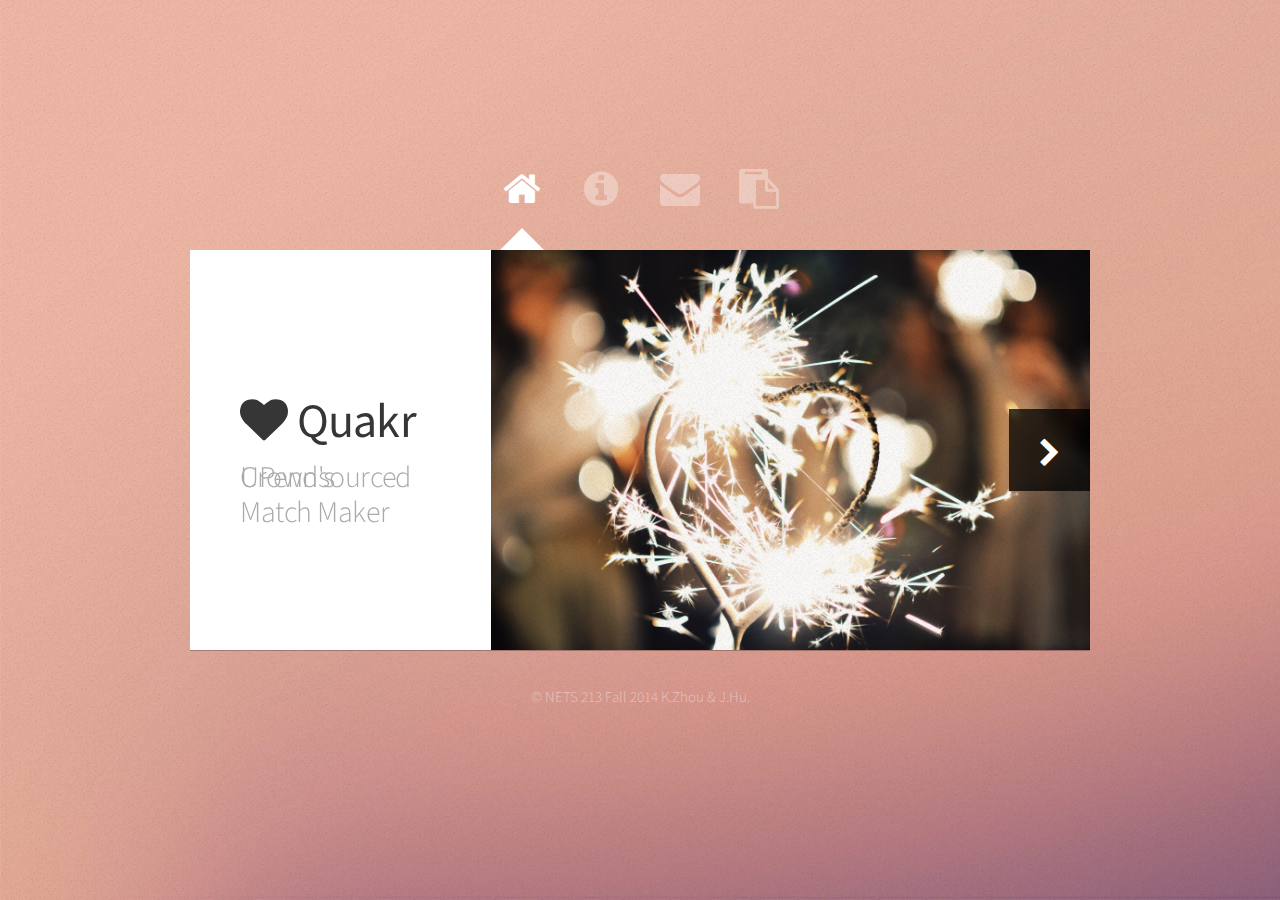
<file: quakr/index.html>
<!DOCTYPE HTML>
<!--
	Astral by HTML5 UP
	html5up.net | @n33co
	Free for personal and commercial use under the CCA 3.0 license (html5up.net/license)
-->
<html>
	<head>
		<title>Quakr</title>
		<meta http-equiv="content-type" content="text/html; charset=utf-8" />
		<meta name="description" content="" />
		<meta name="keywords" content="" />
		<!--[if lte IE 8]><script src="css/ie/html5shiv.js"></script><![endif]-->
		<script src="js/jquery.min.js"></script>
		<script src="js/skel.min.js"></script>
		<script src="js/init.js"></script>
		<noscript>
			<link rel="stylesheet" href="css/skel.css" />
			<link rel="stylesheet" href="css/style.css" />
			<link rel="stylesheet" href="css/style-desktop.css" />
			<link rel="stylesheet" href="css/style-noscript.css" />
		</noscript>
		<!--[if lte IE 8]><link rel="stylesheet" href="css/ie/v8.css" /><![endif]-->
	</head>
	<body>

		<!-- Wrapper-->
			<div id="wrapper">
				
				<!-- Nav -->
					<nav id="nav">
						<a href="#me" class="icon fa-home active"><span>Home</span></a>
						<a href="#work" class="icon fa-info-circle"><span>About Us</span></a>
						<a href="#contact" class="icon fa-envelope"><span>Contact</span></a>
						<a href="#signup" class="icon fa-clipboard"><span>Sign Up</span></a>
					</nav>

				<!-- Main -->
					<div id="main">
						
						<!-- home -->
							<article id="me" class="panel">
								<header>
									<h1><span class="icon fa-heart"> Quakr</span></h1>
									<p>UPenn's<p>Crowdsourced <br> Match Maker
								</header>
								<a href="#signup" class="jumplink pic">
									<span class="arrow icon fa-chevron-right"><span>Sign Up!</span></span>
									<img src="images/home.jpg" alt="" />
								</a>
							</article>

						<!-- Work --> 
							<article id="work" class="panel">
								
								<header>
									<h2><span class="icon fa-heart-o"> About Us</span></h2>
								</header>
								<p>
									Quakr is intended to be your crowdsourced matchmaker for all your single dating needs. 

								<h3>What Is Quakr:</h3>
								<p>
								You've probably heard of OKCupid or eHarmony or ChristianMingles, etc. Maybe you've even tried them (it's okay, no judgement). A lot of these online dating websites use complicated computer algorithms to try and match you with others. Quakr on the otherhand uses actual people to try and decide who among our users is worthy of being your match. 


								<h3>How It Works:</h3>

								<p>Quakr is pretty simple. Just sign up and tell us a bit about yourself: what are you studying, what are you looking for, etc. Stuff that we'll be using to try and make your matches. Then we poll numerous opinions about who you should be matched up with (your name will be confidential) and find your best matches. With each of these matches, tell us if you think it's a good or bad match so that we can get some feedback. 


								<h3>Who We Are:</h3>

								<p>Quakr was made by two CIS students as their final project for their crowdsourcing/datamining class. We would like to thank you for participating and helping us pass!
								

					<!-- 			<section>
									<div class="row">
										<div class="4u">
											<a href="#" class="image fit"><img src="images/pic01.jpg" alt=""></a>
										</div>
										<div class="4u">
											<a href="#" class="image fit"><img src="images/pic02.jpg" alt=""></a>
										</div>
										<div class="4u">
											<a href="#" class="image fit"><img src="images/pic03.jpg" alt=""></a>
										</div>
									</div>
									<div class="row">
										<div class="4u">
											<a href="#" class="image fit"><img src="images/pic04.jpg" alt=""></a>
										</div>
										<div class="4u">
											<a href="#" class="image fit"><img src="images/pic05.jpg" alt=""></a>
										</div>
										<div class="4u">
											<a href="#" class="image fit"><img src="images/pic06.jpg" alt=""></a>
										</div>
									</div>
									<div class="row">
										<div class="4u">
											<a href="#" class="image fit"><img src="images/pic07.jpg" alt=""></a>
										</div>
										<div class="4u">
											<a href="#" class="image fit"><img src="images/pic08.jpg" alt=""></a>
										</div>
										<div class="4u">
											<a href="#" class="image fit"><img src="images/pic09.jpg" alt=""></a>
										</div>
									</div>
									<div class="row">
										<div class="4u">
											<a href="#" class="image fit"><img src="images/pic10.jpg" alt=""></a>
										</div>
										<div class="4u">
											<a href="#" class="image fit"><img src="images/pic11.jpg" alt=""></a>
										</div>
										<div class="4u">
											<a href="#" class="image fit"><img src="images/pic12.jpg" alt=""></a>
										</div>
									</div>
								</section> -->
							</article>

						<!-- Contact -->
							<article id="contact" class="panel">
								<header>
									<h2>Contact Us</h2>
								</header>
								<form action="mailto:kelzhou3@gmail.com" method="get" enctype="text/plain">
									<div>
										<div class="row">
											<div class="6u">
												<input type="text" name="name" placeholder="Name" />
											</div>
											<div class="6u">
												<input type="text" name="email" placeholder="Email" />
											</div>
										</div>
										<div class="row">
											<div class="12u">
												<input type="text" name="subject" placeholder="Subject" />
											</div>
										</div>
										<div class="row">
											<div class="12u">
												<textarea name="message" placeholder="Message" rows="8"></textarea>
											</div>
										</div>
										<div class="row">
											<div class="12u">
												<input type="submit" value="Send Message" />
											</div>
										</div>
									</div>
								</form>
 
    
							</article>

						<!-- Sign Up -->
							<article id="signup" class="panel">
								<iframe src="https://docs.google.com/forms/d/1KRpCJ3rc6Ookp09xikJRi8qg9yGi1WsedfJbl8sw8I8/viewform?embedded=true" overflow-y="hidden" width="800" height="1800" frameborder="0" marginheight="0" marginwidth="0">Loading...</iframe>
							</article>
					</div>
		
				<!-- Footer -->
					<div id="footer">
						<ul class="copyright">
							<li>&copy; NETS 213 Fall 2014 K.Zhou & J.Hu.</li>
						</ul>
					</div>
		
			</div>

	</body>
</html>
</file>
<file: quakr/css/style-desktop.css>
/*
	Astral by HTML5 UP
	html5up.net | @n33co
	Free for personal and commercial use under the CCA 3.0 license (html5up.net/license)
*/

/*********************************************************************************/
/* Basic                                                                         */
/*********************************************************************************/

	html
	{
		min-width: 100%;
		min-height: 100%;
	}

	body
	{
		width: 100%;
		min-width: 1000px;
		min-height: 100%;
		overflow-y: scroll;
		background-attachment: fixed;
	}

	body,input,textarea,select
	{
		font-size: 14pt;
		line-height: 1.75em;
	}
	
	h1
	{
		font-size: 2.4em;
		letter-spacing: -0.015em;
	}

	h2
	{
		font-size: 1.8em;
		letter-spacing: -0.015em;
	}
	
	h3, h4, h5, h6
	{
		font-size: 1.25em;
		letter-spacing: -0.015em;
	}

	/* Section/Article */	
	
		header
		{
			margin: 0 0 1.5em 0;
		}

			header > p
			{
				margin: 0.5em 0 0 0;
			}

	/* Button */

		input[type="button"],
		input[type="submit"],
		input[type="reset"],
		.button
		{
			padding: 0.7em 1.5em 0.7em 1.5em;
		}

			input[type="button"].small,
			input[type="submit"].small,
			input[type="reset"].small,
			.button.small
			{
				font-size: 0.75em;
			}
			
			input[type="button"].big,
			input[type="submit"].big,
			input[type="reset"].big,
			.button.big
			{
				font-size: 1.25em;
				padding: 0.5em 1.25em 0.5em 1.25em;
			}
			
			input[type="button"].huge,
			input[type="submit"].huge,
			input[type="reset"].huge,
			.button.huge
			{
				font-size: 1.5em;
				padding: 0.5em 1.25em 0.5em 1.25em;
			}
	
/*********************************************************************************/
/* Wrapper                                                                       */
/*********************************************************************************/
			
	#wrapper
	{
		width: 45em;
		margin: 0 auto;
		opacity: 0.00001;
	}

		#wrapper.tall
		{
			padding-bottom: 6em;
		}
	
/*********************************************************************************/
/* Nav                                                                           */
/*********************************************************************************/
	
	#nav
	{
		text-align: center;
		height: 4.25em;
		cursor: default;
	}
	
		#nav a
		{
			font-size: 2.5em;
			margin: 0 0.25em 0 0.25em;
			opacity: 0.35;
			outline: 0;
			-moz-transition: opacity .25s ease-in-out;
			-webkit-transition: opacity .25s ease-in-out;
			-o-transition: opacity .25s ease-in-out;
			-ms-transition: opacity .25s ease-in-out;
			transition: opacity .25s ease-in-out;
		}

			#nav a:before
			{
				font-size: 0.8em;
			}

			#nav a:after
			{
				content: '';
				display: block;
				position: absolute;
				left: 50%;
				bottom: -0.75em;
				margin-left: -0.5em;
				border-bottom: solid 0em #ffffff;
				border-left: solid 0.5em transparent;
				border-right: solid 0.5em transparent;
				-moz-transition: border-bottom-width .25s ease-in-out;
				-webkit-transition: border-bottom-width .25s ease-in-out;
				-o-transition: border-bottom-width .25s ease-in-out;
				-ms-transition: border-bottom-width .25s ease-in-out;
				transition: border-bottom-width .25s ease-in-out;
			}
		
			#nav a span
			{
				display: block;
				position: absolute;
				background: #222222;
				color: #ffffff;
				top: -2.75em;
				font-size: 0.3em;
				height: 2.25em;
				line-height: 2.25em;
				left: 50%;
				opacity: 0;
				-moz-transition: opacity .25s ease-in-out;
				-webkit-transition: opacity .25s ease-in-out;
				-o-transition: opacity .25s ease-in-out;
				-ms-transition: opacity .25s ease-in-out;
				transition: opacity .25s ease-in-out;
				
				/* Labels not wide enough? Increase its width below and set margin-left to ((width / 2) * -1) */
				width: 5.5em;
				margin-left: -2.75em;
			}
			
				#nav a span:after
				{
					content: '';
					display: block;
					position: absolute;
					bottom: -0.4em;
					left: 50%;
					margin-left: -0.6em;
					border-top: solid 0.6em #222222;
					border-left: solid 0.6em transparent;
					border-right: solid 0.6em transparent;
				}

			#nav a:hover
			{
				opacity: 1.0;
			}

				#nav a:hover span
				{
					opacity: 1.0;
				}	
			
			#nav a.active
			{
				opacity: 1.0;
			}

				#nav a.active:after
				{
					border-bottom-width: 0.5em;
				}
			
/*********************************************************************************/
/* Panels                                                                        */
/*********************************************************************************/

	#main
	{
		width: 45em;
		background: #ffffff;
		box-shadow: 0px 1px 0px 0px rgba(0,0,0,0.25);
	}

	.panel
	{
		padding: 3.5em 2.5em 3.5em 2.5em;
		position: absolute;
		top: 0;
		left: 0;
		width: 45em;
	}
	
	/* Me */
	
		#me
		{
			padding: 0;
			height: 20em;
		}
		
			#me .pic
			{
				display: block;
				position: absolute;
				right: -1px;
				top: 0;
				height: 100%;
				text-decoration: none;
			}
			
				#me .pic img
				{
					position: relative;
					display: block;
					height: 100%;
				}
			
				#me .pic .arrow
				{
					display: block;
					position: absolute;
					right: 0;
					top: 50%;
					margin-top: -1.375em;
					width: 2.75em;
					height: 2.75em;
					background: #000;
					background: rgba(0,0,0,0.75);
					color: #ffffff;
					text-align: center;
					line-height: 2.75em;
					font-size: 1.5em;
					z-index: 1;
					-moz-transition: width .15s ease-in-out, padding-right .15s ease-in-out;
					-webkit-transition: width .15s ease-in-out, padding-right .15s ease-in-out;
					-o-transition: width .15s ease-in-out, padding-right .15s ease-in-out;
					-ms-transition: width .15s ease-in-out, padding-right .15s ease-in-out;
					transition: width .15s ease-in-out, padding-right .15s ease-in-out;
				}

					#me .pic .arrow:before
					{
						position: relative;
						padding-right: 0;
						top: 0.125em;
					}
			
					#me .pic .arrow span
					{
						display: block;
						text-indent: -9999px;
					}
				
					#me .pic:hover .arrow
					{
						width: 3em;
						padding-right: 0.25em;
					}
			
			#me header
			{
				position: absolute;
				left: 0;
				top: 0;
				width: 100%;
				height: 100%;
				margin-left: 2.5em;
			}
			
				#me header > h1
				{
					position: absolute;
					left: 0;
					bottom: 52.5%;
					margin: 0;
				}
			
				#me header > p 
				{
					position: absolute;
					left: 0;
					top: 52.5%;
					font-size: 1.5em;
					letter-spacing: -0.015em;
					margin-top: 0;
				}



/*********************************************************************************/
/* Footer                                                                        */
/*********************************************************************************/

	#footer
	{
		text-align: center;
		padding: 2em 0 0 0;
		font-size: 0.75em;
	}
</file>
<file: quakr/css/style-noscript.css>
/*
	Astral by HTML5 UP
	html5up.net | @n33co
	Free for personal and commercial use under the CCA 3.0 license (html5up.net/license)
*/

/*********************************************************************************/
/* Wrapper                                                                       */
/*********************************************************************************/
			
	#wrapper
	{
		opacity: 1.0;
	}

/*********************************************************************************/
/* Nav                                                                           */
/*********************************************************************************/
	
	#nav
	{
		margin-top: 4em;
	}
	
		#nav a
		{
			opacity: 1.0;
		}

			#nav a:before,
			#nav a:after
			{
				display: none;
			}
		
			#nav a span
			{
				top: 0;
				opacity: 1.0;
			}
			
				#nav a span:after
				{
					display: none;
				}

/*********************************************************************************/
/* Panels                                                                        */
/*********************************************************************************/

	#main
	{
		background: none;
		box-shadow: none;
	}

	.panel
	{
		position: relative;
		background: #ffffff;
		box-shadow: 0px 1px 0px 0px rgba(0,0,0,0.25);
	}
</file>
<file: quakr/css/ie/v8.css>
/*
	Astral by HTML5 UP
	html5up.net | @n33co
	Free for personal and commercial use under the CCA 3.0 license (html5up.net/license)
*/

/*********************************************************************************/
/* Basic                                                                         */
/*********************************************************************************/

	body
	{
		background-image: url('../images/bg.jpg');
		background-size: cover;
		-ms-behavior: url('css/ie/backgroundsize.min.htc');
	}

	/* Section/Article */

		section,
		article
		{
		}
		
			section > .last-child,
			article > .last-child
			{
				margin-bottom: 0;
			}

			section.last-child,
			article.last-child
			{
				margin-bottom: 0;
			}

/*********************************************************************************/
/* Nav                                                                           */
/*********************************************************************************/
	
	#nav
	{
	}
	
		#nav a
		{
		}
		
			#nav a span
			{
				display: none;
			}
			
			#nav a:before
			{
				font-size: 1.75em;
			}
</file>
<file: quakr/css/skel.css>
/* Resets (http://meyerweb.com/eric/tools/css/reset/ | v2.0 | 20110126 | License: none (public domain)) */

	html,body,div,span,applet,object,iframe,h1,h2,h3,h4,h5,h6,p,blockquote,pre,a,abbr,acronym,address,big,cite,code,del,dfn,em,img,ins,kbd,q,s,samp,small,strike,strong,sub,sup,tt,var,b,u,i,center,dl,dt,dd,ol,ul,li,fieldset,form,label,legend,table,caption,tbody,tfoot,thead,tr,th,td,article,aside,canvas,details,embed,figure,figcaption,footer,header,hgroup,menu,nav,output,ruby,section,summary,time,mark,audio,video{margin:0;padding:0;border:0;font-size:100%;font:inherit;vertical-align:baseline;}article,aside,details,figcaption,figure,footer,header,hgroup,menu,nav,section{display:block;}body{line-height:1;}ol,ul{list-style:none;}blockquote,q{quotes:none;}blockquote:before,blockquote:after,q:before,q:after{content:'';content:none;}table{border-collapse:collapse;border-spacing:0;}body{-webkit-text-size-adjust:none}

/* Box Model */

	*, *:before, *:after {
		-moz-box-sizing: border-box;
		-webkit-box-sizing: border-box;
		box-sizing: border-box;
	}

/* Container */

	.container {
		margin-left: auto;
		margin-right: auto;
		
		/* width: (containers) */
		width: 1200px;
	}

	/* Modifiers */

		/* 125% */
			.container.\31 25\25 {
				width: 100%;
				
				/* max-width: (containers * 1.25) */
				max-width: 1500px;

				/* min-width: (containers) */
				min-width: 1200px;
			}

		/* 75% */
			.container.\37 5\25 {
				
				/* width: (containers * 0.75) */
				width: 900px;

			}

		/* 50% */
			.container.\35 0\25 {
				
				/* width: (containers * 0.50) */
				width: 600px;

			}

		/* 25% */
			.container.\32 5\25 {
				
				/* width: (containers * 0.25) */
				width: 300px;

			}

/* Grid */

	.row {
		border-bottom: solid 1px transparent;
	}

	.row > * {
		float: left;
	}
	
	.row:after, .row:before {
		content: '';
		display: block;
		clear: both;
		height: 0;
	}
	
	.row.uniform > * > :first-child {
		margin-top: 0;
	}
	
	.row.uniform > * > :last-child {
		margin-bottom: 0;
	}

	/* Gutters */

		/* Normal */
		
			.row > * {
				/* padding: (gutters.horizontal) 0 0 (gutters.vertical) */
				padding: 40px 0 0 40px;
			}

			.row {
				/* margin: -(gutters.horizontal) 0 -1px -(gutters.vertical) */
				margin: -40px 0 -1px -40px;
			}
			
			.row.uniform > * {
				/* padding: (gutters.vertical) 0 0 (gutters.vertical) */
				padding: 40px 0 0 40px;
			}

			.row.uniform {
				/* margin: -(gutters.vertical) 0 -1px -(gutters.vertical) */
				margin: -40px 0 -1px -40px;
			}
			
		/* 200% */
		
			.row.\32 00\25 > * {
				/* padding: (gutters.horizontal) 0 0 (gutters.vertical) */
				padding: 80px 0 0 80px;
			}

			.row.\32 00\25 {
				/* margin: -(gutters.horizontal) 0 -1px -(gutters.vertical) */
				margin: -80px 0 -1px -80px;
			}

			.row.uniform.\32 00\25 > * {
				/* padding: (gutters.vertical) 0 0 (gutters.vertical) */
				padding: 80px 0 0 80px;
			}

			.row.uniform.\32 00\25 {
				/* margin: -(gutters.vertical) 0 -1px -(gutters.vertical) */
				margin: -80px 0 -1px -80px;
			}

		/* 150% */
		
			.row.\31 50\25 > * {
				/* padding: (gutters.horizontal) 0 0 (gutters.vertical) */
				padding: 60px 0 0 60px;
			}

			.row.\31 50\25 {
				/* margin: -(gutters.horizontal) 0 -1px -(gutters.vertical) */
				margin: -60px 0 -1px -60px;
			}

			.row.uniform.\31 50\25 > * {
				/* padding: (gutters.vertical) 0 0 (gutters.vertical) */
				padding: 60px 0 0 60px;
			}

			.row.uniform.\31 50\25 {
				/* margin: -(gutters.vertical) 0 -1px -(gutters.vertical) */
				margin: -60px 0 -1px -60px;
			}

		/* 50% */
		
			.row.\35 0\25 > * {
				/* padding: (gutters.horizontal) 0 0 (gutters.vertical) */
				padding: 20px 0 0 20px;
			}

			.row.\35 0\25 {
				/* margin: -(gutters.horizontal) 0 -1px -(gutters.vertical) */
				margin: -20px 0 -1px -20px;
			}

			.row.uniform.\35 0\25 > * {
				/* padding: (gutters.vertical) 0 0 (gutters.vertical) */
				padding: 20px 0 0 20px;
			}

			.row.uniform.\35 0\25 {
				/* margin: -(gutters.vertical) 0 -1px -(gutters.vertical) */
				margin: -20px 0 -1px -20px;
			}

		/* 25% */
		
			.row.\32 5\25 > * {
				/* padding: (gutters.horizontal) 0 0 (gutters.vertical) */
				padding: 10px 0 0 10px;
			}

			.row.\32 5\25 {
				/* margin: -(gutters.horizontal) 0 -1px -(gutters.vertical) */
				margin: -10px 0 -1px -10px;
			}

			.row.uniform.\32 5\25 > * {
				/* padding: (gutters.vertical) 0 0 (gutters.vertical) */
				padding: 10px 0 0 10px;
			}

			.row.uniform.\32 5\25 {
				/* margin: -(gutters.vertical) 0 -1px -(gutters.vertical) */
				margin: -10px 0 -1px -10px;
			}

		/* 0% */
		
			.row.\30 \25 > * {
				padding: 0;
			}

			.row.\30 \25 {
				margin: 0 0 -1px 0;
			}

	/* Cells */

		.\31 2u, .\31 2u\24, .\31 2u\28 1\29, .\31 2u\24\28 1\29 { width: 100%; clear: none; }
		.\31 1u, .\31 1u\24, .\31 1u\28 1\29, .\31 1u\24\28 1\29 { width: 91.6666666667%; clear: none; }
		.\31 0u, .\31 0u\24, .\31 0u\28 1\29, .\31 0u\24\28 1\29 { width: 83.3333333333%; clear: none; }
		.\39 u, .\39 u\24, .\39 u\28 1\29, .\39 u\24\28 1\29 { width: 75%; clear: none; }
		.\38 u, .\38 u\24, .\38 u\28 1\29, .\38 u\24\28 1\29 { width: 66.6666666667%; clear: none; }
		.\37 u, .\37 u\24, .\37 u\28 1\29, .\37 u\24\28 1\29 { width: 58.3333333333%; clear: none; }
		.\36 u, .\36 u\24, .\36 u\28 1\29, .\36 u\24\28 1\29 { width: 50%; clear: none; }
		.\35 u, .\35 u\24, .\35 u\28 1\29, .\35 u\24\28 1\29 { width: 41.6666666667%; clear: none; }
		.\34 u, .\34 u\24, .\34 u\28 1\29, .\34 u\24\28 1\29 { width: 33.3333333333%; clear: none; }
		.\33 u, .\33 u\24, .\33 u\28 1\29, .\33 u\24\28 1\29 { width: 25%; clear: none; }
		.\32 u, .\32 u\24, .\32 u\28 1\29, .\32 u\24\28 1\29 { width: 16.6666666667%; clear: none; }
		.\31 u, .\31 u\24, .\31 u\28 1\29, .\31 u\24\28 1\29 { width: 8.3333333333%; clear: none; }

		.\31 2u\24 + *, .\31 2u\24\28 1\29 + *,
		.\31 1u\24 + *, .\31 1u\24\28 1\29 + *,
		.\31 0u\24 + *, .\31 0u\24\28 1\29 + *,
		.\39 u\24 + *, .\39 u\24\28 1\29 + *,
		.\38 u\24 + *, .\38 u\24\28 1\29 + *,
		.\37 u\24 + *, .\37 u\24\28 1\29 + *,
		.\36 u\24 + *, .\36 u\24\28 1\29 + *,
		.\35 u\24 + *, .\35 u\24\28 1\29 + *,
		.\34 u\24 + *, .\34 u\24\28 1\29 + *,
		.\33 u\24 + *, .\33 u\24\28 1\29 + *,
		.\32 u\24 + *, .\32 u\24\28 1\29 + *,
		.\31 u\24  + *,  .\31 u\24\28 1\29 + * {
			clear: left;
		}
			
		.\-11u { margin-left: 91.6666666667% }
		.\-10u { margin-left: 83.3333333333% }
		.\-9u { margin-left: 75% }
		.\-8u { margin-left: 66.6666666667% }
		.\-7u { margin-left: 58.3333333333% }
		.\-6u { margin-left: 50% }
		.\-5u { margin-left: 41.6666666667% }
		.\-4u { margin-left: 33.3333333333% }
		.\-3u { margin-left: 25% }
		.\-2u { margin-left: 16.6666666667% }
		.\-1u { margin-left: 8.3333333333% }
</file>
<file: quakr/css/style.css>
@charset 'UTF-8';
@import url('http://fonts.googleapis.com/css?family=Source+Sans+Pro:300,400,300italic,400italic');
@import url('font-awesome.min.css');

/*
	Astral by HTML5 UP
	html5up.net | @n33co
	Free for personal and commercial use under the CCA 3.0 license (html5up.net/license)
*/

/*********************************************************************************/
/* Basic                                                                         */
/*********************************************************************************/

	body
	{
		background-image:			url('images/overlay.png'),		url('images/bg.jpg');
		background-repeat:			repeat,							no-repeat;
		background-size:			auto,							100% 100%;
	}

		body.is-loading *
		{
			-moz-transition: none !important;
			-webkit-transition: none !important;
			-o-transition: none !important;
			-ms-transition: none !important;
			transition: none !important;
			-moz-animation: none !important;
			-webkit-animation: none !important;
			-o-animation: none !important;
			-ms-animation: none !important;
			animation: none !important;
		}
		
	body,input,textarea,select
	{
		font-family: 'Source Sans Pro', sans-serif;
		font-weight: 300;
		color: #777777;
	}
	
	strong, b
	{
		font-weight: 400;
		color: #363636;
	}

	h1, h2, h3, h4,h5, h6
	{
		font-weight: 400;
		color: #363636;
	}
	
	blockquote
	{
		border-left: solid 0.5em #ddd;
		padding: 1em 0 1em 2em;
		font-style: italic;
	}
	
	em, i
	{
		font-style: italic;
	}
	
	hr
	{
		border: 0;
		border-top: solid 1px #ddd;
		padding: 1.5em 0 0 0;
		margin: 1.75em 0 0 0;
	}
	
	sub
	{
		position: relative;
		top: 0.5em;
		font-size: 0.8em;
	}
	
	sup
	{
		position: relative;
		top: -0.5em;
		font-size: 0.8em;
	}

	br.clear
	{
		clear: both;
	}
	
	p, ul, ol, dl, table, blockquote, form
	{
		margin-bottom: 2em;
	}
		
	/* Table */
	
		table
		{
			width: 100%;
		}
		
			table.default
			{
			}
			
				table.default tbody tr
				{
					border-bottom: solid 1px #f4f4f4;
				}
				
				table.default td
				{
					padding: 0.5em 1em 0.5em 1em;
				}
				
				table.default th
				{
					text-align: left;
					font-weight: 400;
					padding: 0.5em 1em 0.5em 1em;
				}
			
				table.default thead
				{
					border-bottom: solid 2px #f4f4f4;
				}

	/* Form */

		form
		{
		}
		
			form label
			{
				display: block;
				font-weight: 400;
				color: #363636;
				margin: 0 0 1em 0;
			}
		
			form input[type="text"],
			form input[type="email"],
			form input[type="password"],
			form select,
			form textarea
			{
				-webkit-appearance: none;
				border: 0;
				background: #f4f4f4;
				padding: 0.75em;
				width: 100%;
				-moz-transition: background-color .25s ease-in-out;
				-webkit-transition: background-color .25s ease-in-out;
				-o-transition: background-color .25s ease-in-out;
				-ms-transition: background-color .25s ease-in-out;
				transition: background-color .25s ease-in-out;
			}

			form input[type="text"],
			form input[type="email"],
			form input[type="password"],
			form select
			{
				line-height: 1.35em;
			}

			form input[type="text"]:focus,
			form input[type="email"]:focus,
			form input[type="password"]:focus,
			form select:focus,
			form textarea:focus
			{
				background: #f8f8f8;
			}

			form ::-webkit-input-placeholder
			{
				color: #999;
			}

			form :-moz-placeholder
			{
				color: #999;
			}

			form ::-moz-placeholder
			{
				color: #999;
			}

			form :-ms-input-placeholder
			{
				color: #999;
			}		

	/* Section/Article */

		section,
		article
		{
			margin-bottom: 3em;
		}
		
			section > :last-child,
			article > :last-child
			{
				margin-bottom: 0;
			}

			section:last-child,
			article:last-child
			{
				margin-bottom: 0;
			}

		header
		{
		}
		
			header > p
			{
				color: #aaa;
			}
	
	/* Image */

		.image
		{
			display: inline-block;
		}
		
			.image img
			{
				display: block;
				width: 100%;
			}

			.image.fit
			{
				display: block;
				width: 100%;
			}
			
			.image.featured
			{
				display: block;
				width: 100%;
				margin: 0 0 2em 0;
			}
			
			.image.left
			{
				float: left;
				margin: 0 2em 2em 0;
			}
			
			.image.centered
			{
				display: block;
				margin: 0 0 2em 0;
			}

				.image.centered img
				{
					margin: 0 auto;
					width: auto;
				}

	/* Button */	

		input[type="button"],
		input[type="submit"],
		input[type="reset"],
		.button
		{
			-webkit-appearance: none;
			display: inline-block;
			background-color: #222222;
			color: #ffffff;
			border: 0;
			cursor: pointer;
			outline: 0;
			-moz-transition: background-color .25s ease-in-out;
			-webkit-transition: background-color .25s ease-in-out;
			-o-transition: background-color .25s ease-in-out;
			-ms-transition: background-color .25s ease-in-out;
			transition: background-color .25s ease-in-out;
		}

			input[type="button"]:hover,
			input[type="submit"]:hover,
			input[type="reset"]:hover,
			.button:hover
			{
				background-color: #333333;
			}
			
			input[type="button"]:active,
			input[type="submit"]:active,
			input[type="reset"]:active,
			.button:active
			{
				background-color: #444444;
			}
		
			input[type="button"].alt,
			input[type="submit"].alt,
			input[type="reset"].alt,
			.button.alt
			{
				background-color: #777777;
			}

				input[type="button"].alt:hover,
				input[type="submit"].alt:hover,
				input[type="reset"].alt:hover,
				.button.alt:hover
				{
					background-color: #888888;
				}
				
				input[type="button"].alt:active,
				input[type="submit"].alt:active,
				input[type="reset"].alt:active,
				.button.alt:active
				{
					background-color: #999999;
				}
	
	/* List */
	
		ul.default
		{
			list-style: disc;
			padding-left: 1em;
		}
		
			ul.default li
			{
				padding-left: 0.5em;
			}
			
		ul.actions
		{
		}
		
			ul.actions li
			{
				display: inline-block;
				margin-left: 0.5em;
			}
			
				ul.actions li:first-child
				{
					margin-left: 0;
				}
		
		ol.default
		{
			list-style: decimal;
			padding-left: 1.25em;
		}

			ol.default li
			{
				padding-left: 0.25em;
			}

/*********************************************************************************/
/* Icons                                                                         */
/*********************************************************************************/

	.icon {
		position: relative;
		text-decoration: none;
	}

		.icon:before {
			-moz-osx-font-smoothing: grayscale;
			-webkit-font-smoothing: antialiased;
			font-family: FontAwesome;
			font-style: normal;
			font-weight: normal;
			text-transform: none !important;
		}

		.icon > .label {
			display: none;
		}
		
/*********************************************************************************/
/* Nav                                                                           */
/*********************************************************************************/
	
	#nav
	{
	}
	
		#nav a
		{
			position: relative;
			display: inline-block;
			color: #ffffff;
			width: 1em;
			height: 1em;
			line-height: 0.9em;
		}

			#nav a.icon:before
			{
				padding-right: 0;
			}
		
/*********************************************************************************/
/* Panels                                                                        */
/*********************************************************************************/

	#main
	{
		position: relative;
		overflow: hidden;
	}

	.panel
	{
		position: relative;
	}

	/* Me */
	
		#me
		{
		}
		
			#me .pic
			{
				position: relative;
				display: block;
			}

				#me .pic:before
				{
					content: '';
					position: absolute;
					top: 0;
					left: 0;
					background: url('images/overlay.png');
					width: 100%;
					height: 100%;
					z-index: 1;
				}

	/* work */
	
		#work
		{
		}
		
			#work .pic
			{
				position: relative;
				display: block;
			}

				#work .pic:before
				{
					content: '';
					position: absolute;
					top: 0;
					left: 0;
					background: url('images/overlay.png');
					width: 100%;
					height: 100%;
					z-index: 1;
				}

/*********************************************************************************/
/* Footer                                                                        */
/*********************************************************************************/

	#footer
	{
		color: #ccc;
		color: rgba(255,255,255,0.45);
	}

		#footer a
		{
			color: #ddd;
			color: rgba(255,255,255,0.65);
			-moz-transition: color .25s ease-in-out;
			-webkit-transition: color .25s ease-in-out;
			-o-transition: color .25s ease-in-out;
			-ms-transition: color .25s ease-in-out;
			transition: color .25s ease-in-out;
		}
		
		#footer a:hover
		{
			color: rgba(255,255,255,1.0);
		}
		
		#footer .copyright
		{
		}
		
			#footer .copyright li
			{
				display: inline-block;
			}

				#footer .copyright li:before
				{
					display: inline;
					content: '\2022';
					opacity: 0.5;
					padding: 0 0.75em 0 0.75em;
				}
			
				#footer .copyright li:first-child:before
				{
					display: none;
				}
</file>
